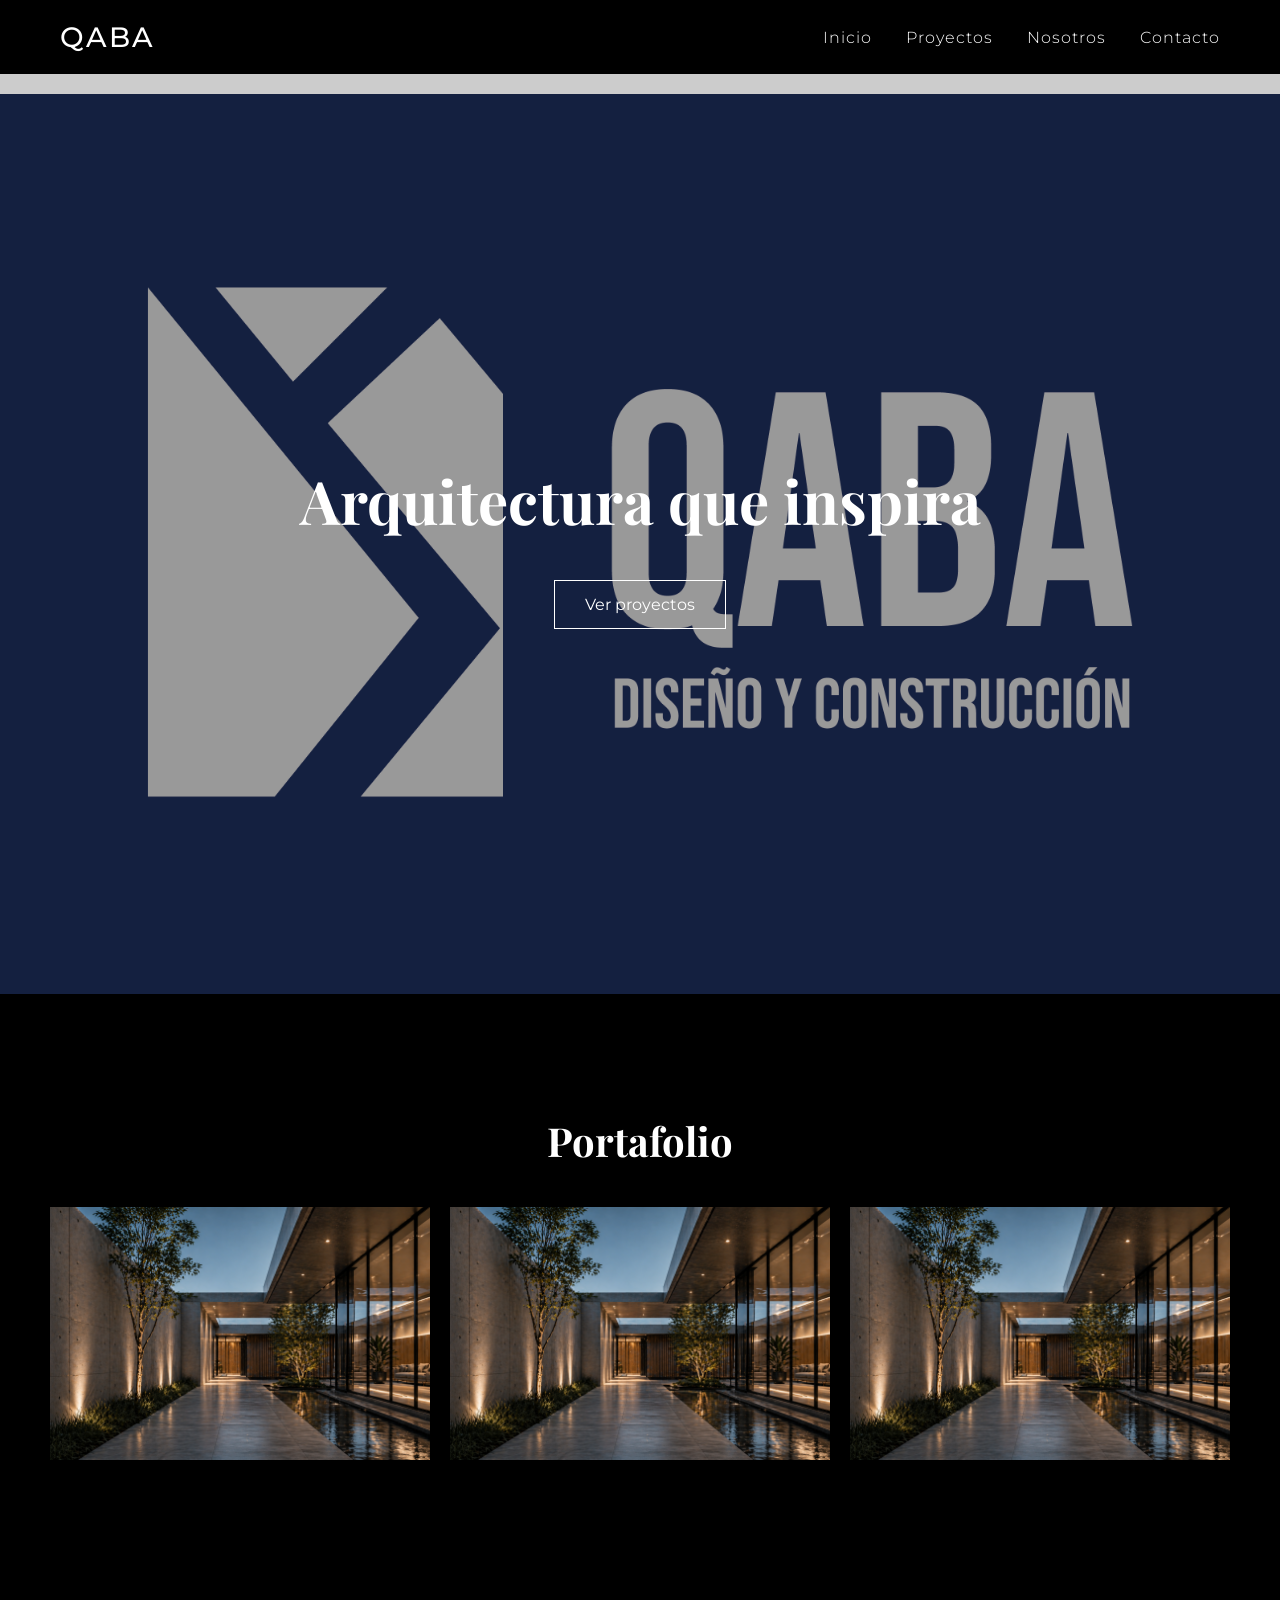
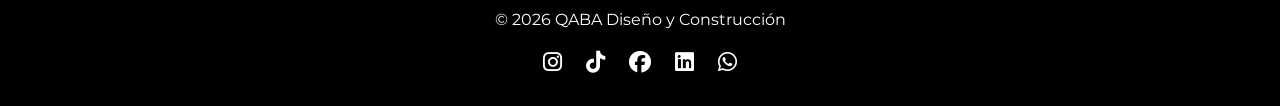
<file: index.html>
<!DOCTYPE html>
<html lang="es">
<head>
<meta charset="UTF-8">
<meta name="viewport" content="width=device-width, initial-scale=1.0">

<title>QABA</title>

<link rel="stylesheet" href="style.css">

<!-- ICONOS -->
<link rel="stylesheet" href="https://cdnjs.cloudflare.com/ajax/libs/font-awesome/6.5.0/css/all.min.css">

<!-- TIPOGRAFÍA -->
<link href="https://fonts.googleapis.com/css2?family=Playfair+Display&family=Montserrat:wght@300;500&display=swap" rel="stylesheet">

</head>

<body>

<header class="header">
  <div class="logo">QABA</div>

  <nav class="menu">
    <a href="index.html">Inicio</a>
    <a href="proyectos.html">Proyectos</a>
    <a href="nosotros.html">Nosotros</a>
    <a href="contacto.html">Contacto</a>
  </nav>
</header>

<div class="linea"></div>

<!-- HERO -->
<section class="hero">

  <div class="slide active" style="background-image: url('img/qabaa.png');"></div>
  <div class="slide" style="background-image: url('img/qabab.png');"></div>
  <div class="slide" style="background-image: url('img/ab.png');"></div>

  <div class="overlay">
    <h1>Arquitectura que inspira</h1>
    <a href="proyectos.html" class="btn-pro">Ver proyectos</a>
  </div>

</section>

<!-- PORTAFOLIO -->
<section class="section">
  <h2 class="titulo">Portafolio</h2>

  <div class="grid">

    <div class="card">
      <img src="img/ab.png" alt="Proyecto 1">
    </div>

    <div class="card">
      <img src="img/ab.png" alt="Proyecto 2">
    </div>

    <div class="card">
      <img src="img/ab.png" alt="Proyecto 3">
    </div>

  </div>

</section>

<!-- FOOTER -->
<footer>
  <p>© 2026 QABA Diseño y Construcción</p>

  <div class="redes">
    <a href="https://www.instagram.com/qaba.disenoyconstruccion/" target="_blank"><i class="fab fa-instagram"></i></a>
    <a href="https://tiktok.com" target="_blank"><i class="fab fa-tiktok"></i></a>
    <a href="https://www.facebook.com/qaba.disenoconstruccion/" target="_blank"><i class="fab fa-facebook"></i></a>
    <a href="https://www.linkedin.com/company/qaba-dise%C3%B1o-y-construcci%C3%B3n/?viewAsMember=true" target="_blank"><i class="fab fa-linkedin"></i></a>
    <a href="https://wa.me/message/BZPPHXYXEIFGP1" target="_blank"><i class="fab fa-whatsapp"></i></a>
  </div>
</footer>

<!-- JS AL FINAL (IMPORTANTE) -->
<script src="script.js"></script>

</body>
</html>
</file>
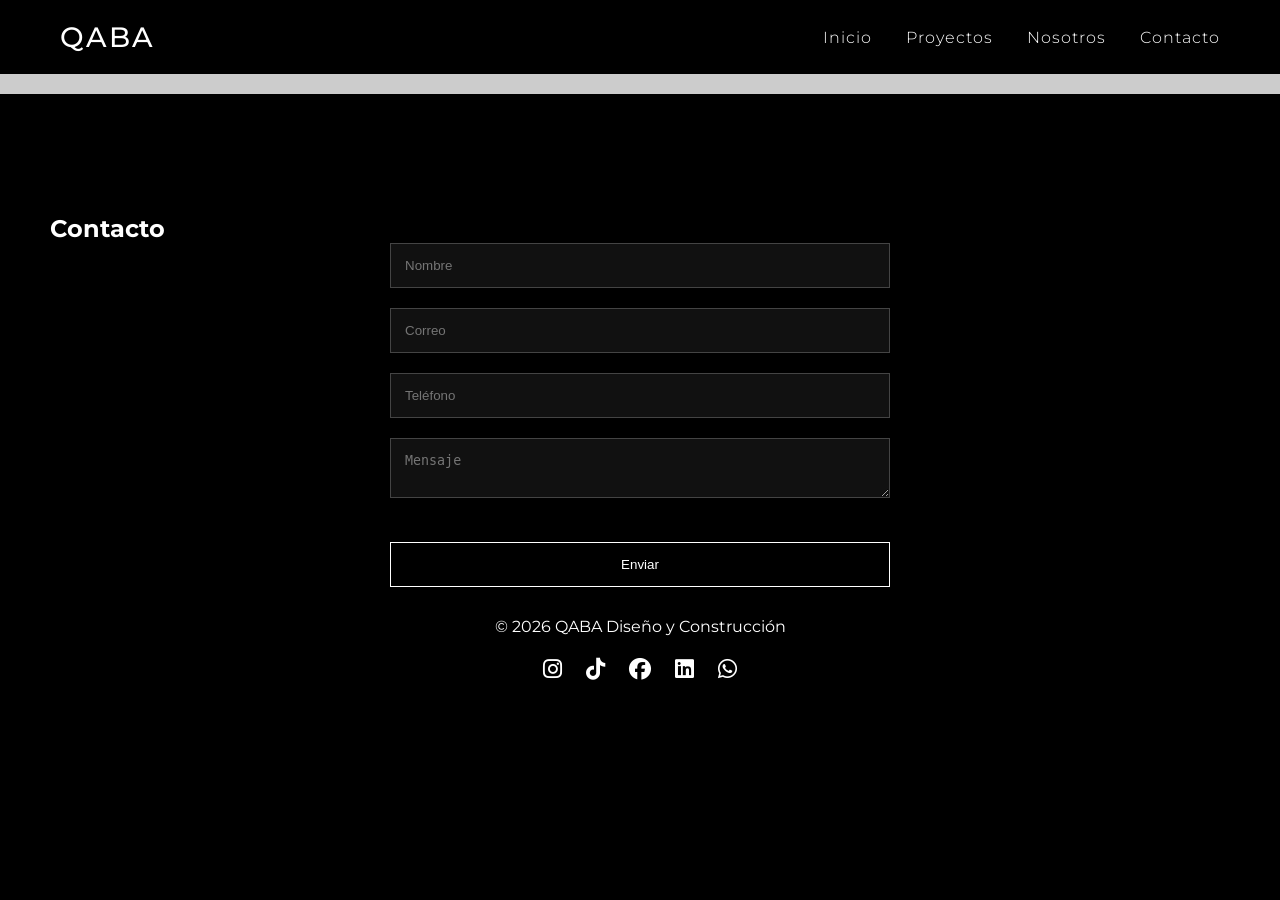
<file: contacto.html>
<!DOCTYPE html>
<html lang="es">
<head>
<meta charset="UTF-8">
<title>Contacto</title>
<link rel="stylesheet" href="style.css">

<!-- ICONOS -->
<link rel="stylesheet" href="https://cdnjs.cloudflare.com/ajax/libs/font-awesome/6.5.0/css/all.min.css">

<!-- TIPOGRAFÍA -->
<link href="https://fonts.googleapis.com/css2?family=Playfair+Display&family=Montserrat:wght@300;500&display=swap" rel="stylesheet">

</head>

<body>

<header class="header">
  <div class="logo">QABA</div>

  <nav class="menu">
    <a href="index.html">Inicio</a>
    <a href="proyectos.html">Proyectos</a>
    <a href="nosotros.html">Nosotros</a>
    <a href="contacto.html">Contacto</a>
  </nav>
</header>

<div class="linea"></div>

<section class="section">
  <h2>Contacto</h2>

 <form class="form" id="formulario" action="https://formspree.io/f/mdabgavj" method="POST">

  <div class="input-group">
    <input type="text" name="nombre" placeholder="Nombre" required>
    <span class="error">Nombre requerido</span>
  </div>

  <div class="input-group">
    <input type="email" name="correo" placeholder="Correo" required>
    <span class="error">Correo válido requerido</span>
  </div>

  <div class="input-group">
    <input type="tel" name="telefono" placeholder="Teléfono" required>
    <span class="error">Teléfono requerido</span>
  </div>

  <div class="input-group">
    <textarea name="mensaje" placeholder="Mensaje" required></textarea>
    <span class="error">Mensaje requerido</span>
  </div>

  <button type="submit" class="btn-pro">Enviar</button>

  <!-- MENSAJE -->
  <p id="mensaje-exito" class="exito">✔ Mensaje enviado correctamente</p>

</form>
<footer>
     <p>© 2026 QABA Diseño y Construcción</p>
    <div class="redes">
        <a href="https://www.instagram.com/qaba.disenoyconstruccion/" target="_blank"><i class="fab fa-instagram"></i></a>
        <a href="https://tiktok.com" target="_blank"><i class="fab fa-tiktok"></i></a>
        <a href="https://www.facebook.com/qaba.disenoconstruccion/"><i class="fab fa-facebook"></i></a>
        <a href="https://www.linkedin.com/company/qaba-dise%C3%B1o-y-construcci%C3%B3n/?viewAsMember=true"><i class="fab fa-linkedin"></i></a>
        <a href="https://wa.me/message/BZPPHXYXEIFGP1" target="_blank"><i class="fab fa-whatsapp"></i></a>
      </div>
</footer>
<script src="script.js"></script>
</body>
</html>
</file>
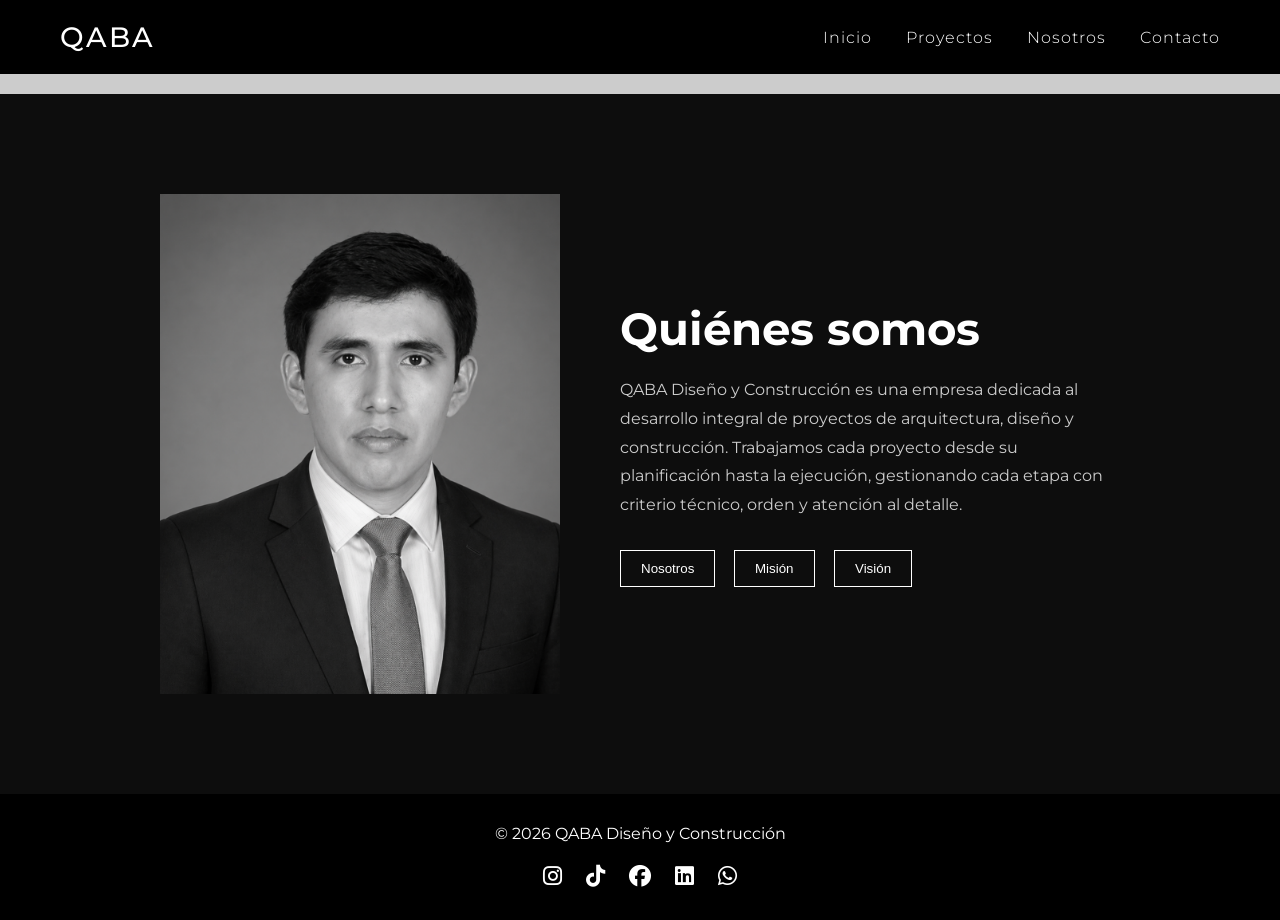
<file: nosotros.html>
<!DOCTYPE html>
<html lang="es">
<head>
<meta charset="UTF-8">
<meta name="viewport" content="width=device-width, initial-scale=1.0">

<title>Nosotros</title>

<link rel="stylesheet" href="style.css">

<!-- ICONOS -->
<link rel="stylesheet" href="https://cdnjs.cloudflare.com/ajax/libs/font-awesome/6.5.0/css/all.min.css">

<!-- TIPOGRAFÍA -->
<link href="https://fonts.googleapis.com/css2?family=Playfair+Display&family=Montserrat:wght@300;500&display=swap" rel="stylesheet">

</head>

<body>

<header class="header">
  <div class="logo">QABA</div>

  <nav class="menu">
    <a href="index.html">Inicio</a>
    <a href="proyectos.html">Proyectos</a>
    <a href="nosotros.html">Nosotros</a>
    <a href="contacto.html">Contacto</a>
  </nav>
</header>

<div class="linea"></div>

<section class="info-dinamica">

  <!-- IMÁGENES -->
  <div class="imagenes">
    <img src="img/pepe.png" class="img active" alt="Nosotros">
    <img src="img/janet.png" class="img" alt="Misión">
    <img src="img/pe.jpeg" class="img" alt="Visión">
  </div>

  <!-- TEXTO -->
  <div class="contenido">

    <h2 id="titulo">QABA</h2>

    <p id="texto"></p>

    <div class="tabs">
      <button onclick="cambiar(0)">Nosotros</button>
      <button onclick="cambiar(1)">Misión</button>
      <button onclick="cambiar(2)">Visión</button>
    </div>

  </div>

</section>

<footer>
  <p>© 2026 QABA Diseño y Construcción</p>
  <div class="redes">
    <a href="https://www.instagram.com/qaba.disenoyconstruccion/" target="_blank"><i class="fab fa-instagram"></i></a>
    <a href="https://tiktok.com" target="_blank"><i class="fab fa-tiktok"></i></a>
    <a href="https://www.facebook.com/qaba.disenoconstruccion/" target="_blank"><i class="fab fa-facebook"></i></a>
    <a href="https://www.linkedin.com/company/qaba-dise%C3%B1o-y-construcci%C3%B3n/?viewAsMember=true" target="_blank"><i class="fab fa-linkedin"></i></a>
    <a href="https://wa.me/message/BZPPHXYXEIFGP1" target="_blank"><i class="fab fa-whatsapp"></i></a>
  </div>
</footer>

<!-- SOLO UNA VEZ Y AL FINAL -->
<script src="script.js"></script>

</body>
</html>
</file>
<file: style.css>
/* =========================
   RESET GENERAL
========================= */
@import url('https://fonts.googleapis.com/css2?family=Montserrat:wght@300;400;500&display=swap');

*{
  margin:0;
  padding:0;
  box-sizing:border-box;
  scroll-behavior:smooth;
}

body{
  font-family:'Montserrat', sans-serif;
  overflow-x:hidden;
  background:#000;
  color:white;
}

/* =========================
   HEADER
========================= */
.header{
  display:flex;
  justify-content:space-between;
  align-items:center;
  padding:20px 60px;
  background:#000;
  position:relative;
  z-index:10;
}

/* LOGO */
.logo{
  color:white;
  font-size:28px;
  font-weight:500;
  letter-spacing:2px;
}

/* MENÚ */
.menu a{
  color:white;
  text-decoration:none;
  margin-left:30px;
  font-size:16px;
  font-weight:300;
  letter-spacing:1px;
  position:relative;
  transition:color 0.3s ease;
}

/* EFECTO LÍNEA */
.menu a::after{
  content:"";
  position:absolute;
  left:0;
  bottom:-5px;
  width:0%;
  height:1px;
  background:white;
  transition:width 0.3s ease;
}

.menu a:hover::after{
  width:100%;
}

/* LÍNEA GRIS */
.linea{
  width:100%;
  height:20px;
  background:#ccc;
}

/* =========================
   HERO SLIDER
========================= */
.hero{
  position:relative;
  height:100vh;
  overflow:hidden;
}

.slide{
  position:absolute;
  width:100%;
  height:100%;
  background-size:cover;
  background-position:center;
  opacity:0;
  transition:opacity 1.5s ease-in-out;
}

.slide.active{
  opacity:1;
}

/* CAPA OSCURA */
.overlay{
  position:relative;
  z-index:2;
  height:100%;
  display:flex;
  flex-direction:column;
  justify-content:center;
  align-items:center;
  text-align:center;
  background:rgba(0,0,0,0.4);
  color:white;
}

.overlay h1{
  font-size:60px;
  margin-bottom:20px;
  font-family:'Playfair Display', serif;
}

/* =========================
   BOTÓN PRINCIPAL
========================= */
.btn-pro{
  display:inline-block;
  margin-top:20px;
  padding:14px 30px;
  border:1px solid white;
  color:white;
  text-decoration:none;
  position:relative;
  overflow:hidden;
  transition:
    color 0.3s ease,
    transform 0.3s ease;
}

/* EFECTO FONDO */
.btn-pro::before{
  content:"";
  position:absolute;
  top:0;
  left:0;
  width:0%;
  height:100%;
  background:white;
  transition:width 0.4s ease;
  z-index:-1;
}

.btn-pro:hover::before{
  width:100%;
}

.btn-pro:hover{
  color:black;
  transform:translateY(-2px);
}

/* =========================
   SECCIONES
========================= */
.section{
  padding:120px 50px;
}

.titulo{
  margin-bottom:40px;
  text-align:center;
  font-size:40px;
  font-family:'Playfair Display', serif;
}

.texto{
  max-width:700px;
  margin:auto;
  text-align:center;
  line-height:1.7;
}

/* =========================
   GRID
========================= */
.grid{
  display:grid;
  grid-template-columns:repeat(auto-fit, minmax(300px,1fr));
  gap:20px;
}

/* =========================
   CARDS
========================= */
.card{
  position:relative;
  overflow:hidden;
}

.card img{
  width:100%;
  display:block;
  transition:
    transform 0.5s ease,
    filter 0.5s ease;
}

.card:hover img{
  transform:scale(1.08);
  filter:brightness(70%);
}

/* TEXTO HOVER */
.card::after{
  content:"Ver proyecto";
  position:absolute;
  bottom:-50px;
  left:0;
  width:100%;
  text-align:center;
  color:white;
  font-weight:bold;
  transition:bottom 0.4s ease;
}

.card:hover::after{
  bottom:20px;
}

/* =========================
   FORMULARIO
========================= */
.form{
  max-width:500px;
  margin:auto;
  display:flex;
  flex-direction:column;
}

.input-group{
  position:relative;
  margin-bottom:20px;
}

input,
textarea{
  width:100%;
  padding:14px;
  border:1px solid #444;
  background:#111;
  color:white;
  outline:none;
  transition:
    border-color 0.3s ease,
    box-shadow 0.3s ease;
}

input:focus,
textarea:focus{
  border-color:white;
  box-shadow:0 0 5px rgba(255,255,255,0.3);
}

/* ERRORES */
.error{
  color:red;
  font-size:12px;
  position:absolute;
  bottom:-18px;
  left:0;
  display:none;
}

.input-error input,
.input-error textarea{
  border-color:red;
}

/* MENSAJE ÉXITO */
.exito{
  display:none;
  margin-top:15px;
  color:#00ff88;
  font-weight:bold;
}

/* =========================
   BOTONES
========================= */
button{
  background:black;
  color:white;
  border:1px solid white;
  padding:12px 20px;
  cursor:pointer;
  position:relative;
  overflow:hidden;
  transition:
    background 0.3s ease,
    color 0.3s ease,
    transform 0.3s ease;
}

/* EFECTO BRILLO OPTIMIZADO */
button::after{
  content:"";
  position:absolute;
  top:0;
  left:-150%;
  width:60%;
  height:100%;
  background:rgba(255,255,255,0.15);
  transform:skewX(-25deg);
  transition:left 0.5s ease;
}

button:hover::after{
  left:150%;
}

button:hover{
  transform:translateY(-2px);
}

/* =========================
   FOOTER
========================= */
footer{
  background:black;
  color:white;
  text-align:center;
  padding:30px 20px;
}

/* REDES */
.redes{
  margin-top:20px;
}

.redes a{
  font-size:22px;
  color:white;
  margin:0 10px;
  display:inline-block;
  transition:
    transform 0.3s ease,
    color 0.3s ease;
}

.redes a:hover{
  transform:translateY(-5px) scale(1.15);
  color:#aaa;
}

/* =========================
   ANIMACIONES
========================= */
.fade-in{
  opacity:0;
  transform:translateY(20px);
  transition:
    opacity 1s ease,
    transform 1s ease;
}

.fade-in.active{
  opacity:1;
  transform:translateY(0);
}

/* =========================
   NOSOTROS
========================= */
.info-dinamica{
  display:flex;
  align-items:center;
  justify-content:center;
  gap:60px;
  padding:100px 60px;
  background:#0d0d0d;
}

/* IMÁGENES */
.imagenes{
  position:relative;
  width:400px;
  height:500px;
}

.img{
  position:absolute;
  width:100%;
  height:100%;
  object-fit:cover;
  opacity:0;
  transition:opacity 1s ease;
}

.img.active{
  opacity:1;
}

/* CONTENIDO */
.contenido{
  max-width:500px;
}

.contenido h2{
  font-size:45px;
  margin-bottom:20px;
}

.contenido p{
  line-height:1.8;
  color:#ccc;
}

/* TABS */
.tabs{
  margin-top:30px;
}

.tabs button{
  margin-right:15px;
  padding:10px 20px;
  background:transparent;
  border:1px solid white;
  color:white;
  will-change:transform;
}

.tabs button:hover{
  background:white;
  color:black;
}

/* =========================
   RESPONSIVE
========================= */

@media (max-width: 768px) {
  /* Header: Ponemos el logo arriba y el menú abajo para que no se amontonen */
  .header {
    flex-direction: column;
    padding: 15px;
    gap: 15px;
  }

  .menu {
    display: flex;
    justify-content: center;
    gap: 15px; /* Espacio entre links */
  }

  .menu a {
    margin-left: 0; /* Quitamos el margen lateral que pusiste antes */
    font-size: 14px;
  }

  /* Hero: Bajamos el tamaño de la letra para que quepa en la pantalla */
  .overlay h1 {
    font-size: 30px;
    padding: 0 20px;
  }

  /* Nosotros: Las fotos y el texto ahora van uno arriba del otro */
  .info-dinamica {
    flex-direction: column;
    padding: 40px 20px;
    gap: 30px;
  }

  .imagenes {
    width: 100%;
    height: 300px; /* Más corto para que no ocupe todo el alto */
  }

  .contenido {
    width: 100%;
    text-align: center;
  }

  .contenido h2 {
    font-size: 32px;
  }

  .tabs {
    display: flex;
    flex-wrap: wrap;
    justify-content: center;
    gap: 10px;
  }

  /* Grid de Proyectos: Una sola columna para que las fotos sean grandes */
  .grid {
    grid-template-columns: 1fr;
    padding: 0 10px;
  }

  .section {
    padding: 60px 20px;
  }
}
</file>
